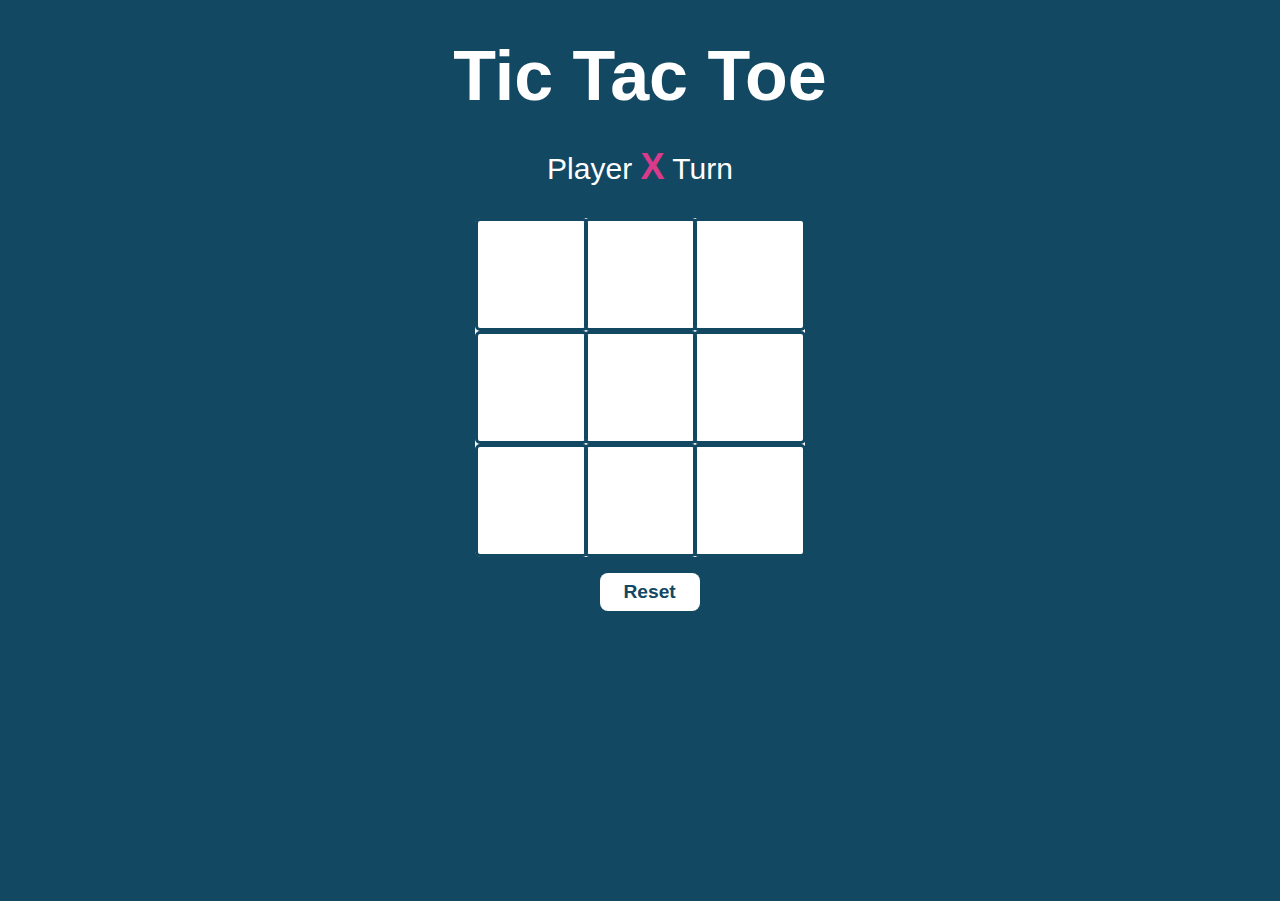
<file: finished version/index.html>
<html lang="en">
<head>
    <meta charset="UTF-8">
    <meta http-equiv="X-UA-Compatible" content="IE=edge">
    <meta name="viewport" content="width=device-width, initial-scale=1.0">
    <link rel="stylesheet" href="styles.css">
    <script src="main.js"></script>
    <title>Tic-Tac-Toe</title>
</head>
<body>
        <div class="title">
            <h1>Tic Tac Toe</h1>
        </div>
        <div class="turns">
            Player <span class="turns-player playerX">X</span> Turn
        </div>
        <div class="container">
            <div class="cell"></div>
            <div class="cell"></div>
            <div class="cell"></div>
            <div class="cell"></div>
            <div class="cell"></div>
            <div class="cell"></div>
            <div class="cell"></div>
            <div class="cell"></div>
            <div class="cell"></div>
        </div>
        <div class="turns results hide"></div>
        <div class="newGame">
            <button id="reset">Reset</button>
        </div>
 
</body>
</html>
</file>
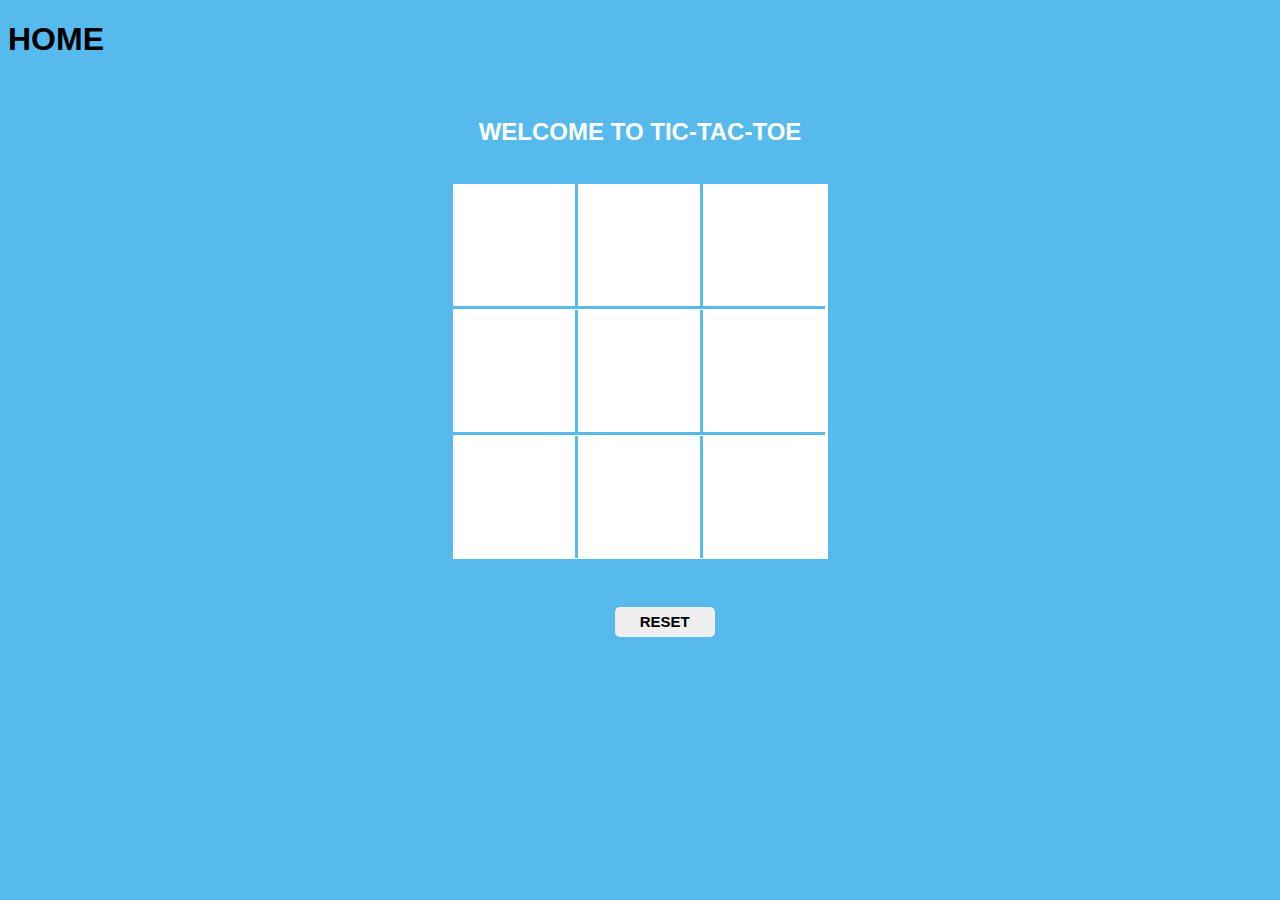
<file: main.html>
<!DOCTYPE html>
<html lang="en">
<head>
    <meta charset="UTF-8">
    <meta http-equiv="X-UA-Compatible" content="IE=edge">
    <meta name="viewport" content="width=device-width, initial-scale=1.0">
    <title>Tic-Tac-Toe</title>
    <link rel="stylesheet" href="styles.css">
    <script src="main.js"></script>
</head>
<body>
    <h1>HOME</h1>
    <br>
    <h2>WELCOME TO TIC-TAC-TOE</h2>
    <br>
    <div id="board"></div>
    <button class="reset">RESET</button>
</body>
</html>
</file>
<file: finished version/styles.css>
* {
    padding: 0;
    margin: 0;
    font-family: 'poppins', sans-serif;
}
body{
    background-color: #134863;
    height: 100vh;
    padding-top: 1px;
}
.title {
    color: white;
    text-align: center;
    font-size: 35px;
    margin-top: 35px;
}
.turns {
    color: white;
    font-size: 30px;
    text-align: center;
    margin-top: 1em;
    margin-bottom: 1em;
}
.hide {
    display: none;
}
.turns span {
    font-size: larger;
}
.container {
    margin: 0 auto;
    display: grid;
    grid-template-columns: 33% 33% 33%;
    max-width: 330px;
    border-radius: 6px;
    background-color: #fff;
    border: none;
}
.cell {
    border: 3px solid #134863;
    min-width: 107px;
    min-height: 107px;
    display: flex;
    flex-wrap: wrap;
    justify-content: center;
    align-items: center;
    font-size: 110px;
    cursor: pointer;
    border-radius: 5px;
}
.playerX {
    color: rgb(219, 57, 138);
    font-weight: 700; 
}
.playerO {
    color: rgb(18, 161, 161);
    font-weight: 700;
}
.newGame {
    display: flex;
    flex-direction: row;
    justify-content: center;
    align-items: center;
    margin-top: 1em;
}
.newGame button {
    color: white;
    padding: 8px;
    border-radius: 8px;
    border: none;
    font-size: 20px;
    margin-left: 1em;
    cursor: pointer;
}
#reset {
    background-color: #fff;
    color: #134863;
    width: 100px;
    font-weight: 800;
    font-size: larger;

}
</file>
<file: styles.css>
body {
    font-family: 'poppins', sans-serif;
    background-color: #56baed
}

h2{
    text-align: center;
    color: #fff;
}

#board {
    width: 375px;
    height: 375px;
    background-color:#fff;
    margin: 0 auto;
    display: flex;
    flex-wrap: wrap;
}
 
.cell {
    width: 122px;;
    height: 122px;
    font-size: 125px;
    display: flex;
    justify-content: center;
    align-items: center;
}

.horizontal-lines {
    border-bottom: 3px solid #56baed;
}

.vertical-lines {
    border-right: 3px solid #56baed;
}

.winner {
    background-color: #fff;
    /* color: darkblue; */
    transition: all 0.3s ease-out;
}

 .reset {
    border-radius: 5px;
    width: 100px;
    height: 30px;
    font-size: 15px;
    font-weight: 600;
    cursor: pointer;
    margin-left: 48%;
    margin-top: 48px;
    border: none;
}

.reset:hover {
    transform: scale(0.96);
}
</file>
